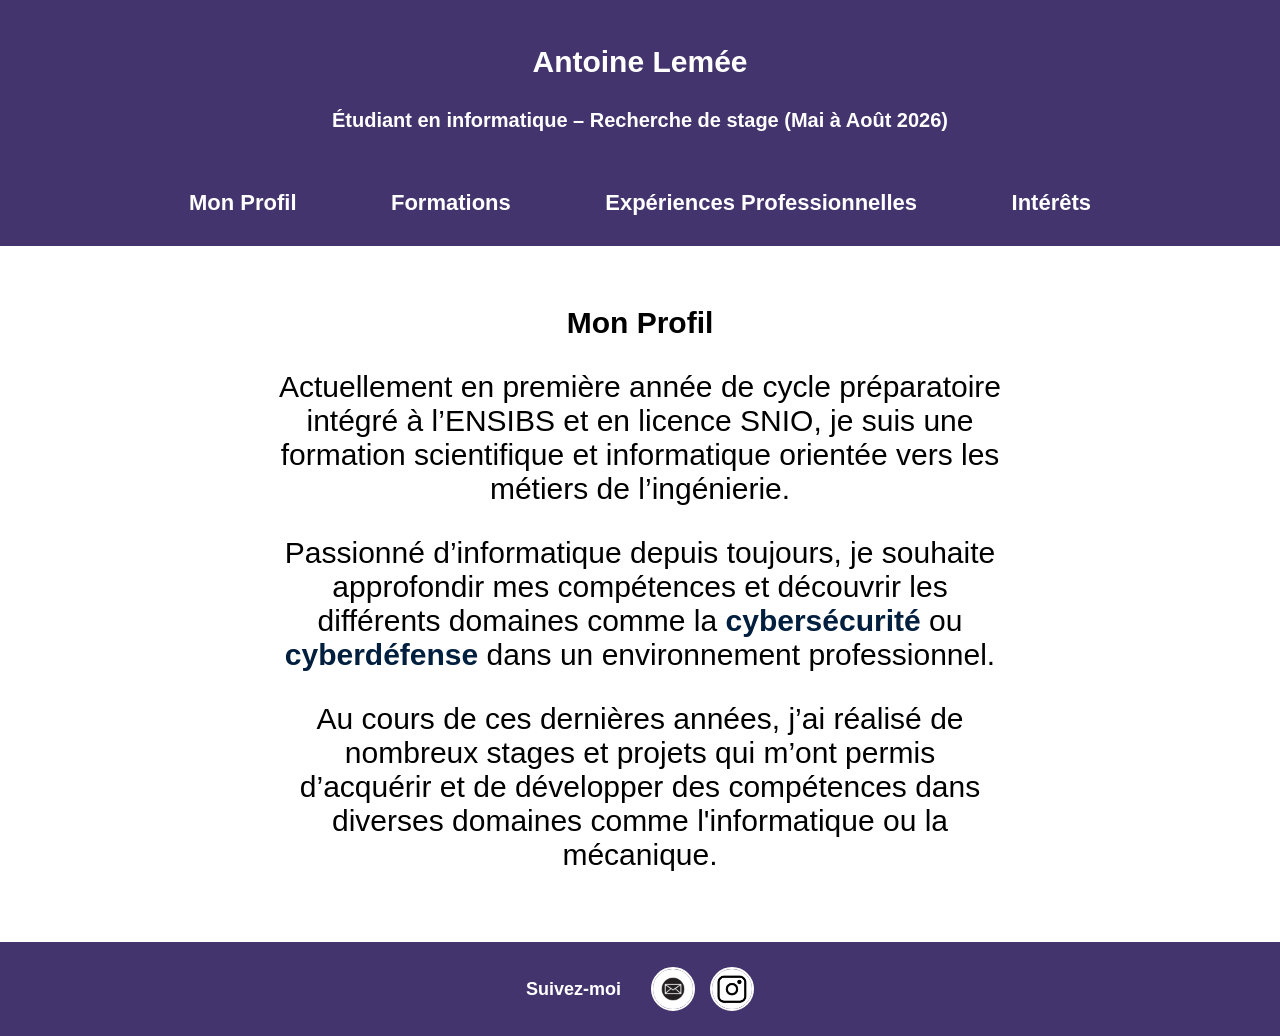
<file: index.html>
<!DOCTYPE html>
<html>
<head>
    <meta charset="UTF-8">
    <title>Mon Profil</title>
    <link rel="stylesheet" href="style.css">
    <link rel="shortcut icon" href="CV.jpg">
</head>
<body>
    <div class="top">
        <p>Antoine Lemée</p>
            <div class="titre">
                <h1>Étudiant en informatique – Recherche de stage (Mai à Août 2026)</h1>
            </div>
    </div>
    <div class="menu-nav">
        <a href="index.html" class="menu-button">Mon Profil</a>
        <a href="formations.html" class="menu-button">Formations</a>
        <a href="exp_pro.html" class="menu-button">Expériences Professionnelles</a>
        <a href="interêts.html" class="menu-button">Intérêts</a>
    </div>

   <div class="main">
            <div class="content">
                <h1>Mon Profil</h1>
                <p>Actuellement en première année de cycle préparatoire intégré à l’ENSIBS et en licence SNIO, je suis une formation scientifique et 
                    informatique orientée vers les métiers de l’ingénierie.</p>
                <p>Passionné d’informatique depuis toujours, je souhaite approfondir mes compétences et découvrir les différents domaines comme la 
                    <a href="https://www-ensibs.univ-ubs.fr/fr/formations/formations-d-ingenieurs/ingenieuur-cybersecurite-du-logiciel.html">cybersécurité</a> ou 
                    <a href="https://www-ensibs.univ-ubs.fr/fr/formations/formations/diplome-d-ingenieur-DI/sciences-technologies-sante-STS/diplome-d-ingenieur-cyberdefense-ICYB00_213.html">cyberdéfense</a> 
                    dans un environnement professionnel.</p>
                <p>Au cours de ces dernières années, j’ai réalisé de nombreux stages et projets qui m’ont permis d’acquérir et de développer des compétences dans 
                    diverses domaines comme l'informatique ou la mécanique.</p>
            </div>
            <br>
            <br>
    </div>

<div class="bottom">
        <div class="contact-bar">
            <span>Suivez-moi</span>
            <a href="mailto:antoine.lemee2007@gmail.com" target="_blank" class="contact-button"><img src="email.png" alt="Email"></a>
            <a href="https://www.instagram.com/_antoine_le/" target="_blank" class="contact-button"><img src="insta.png" alt="Instagram"></a>
        </div>
    </div>                   
</body>
</html>
</file>
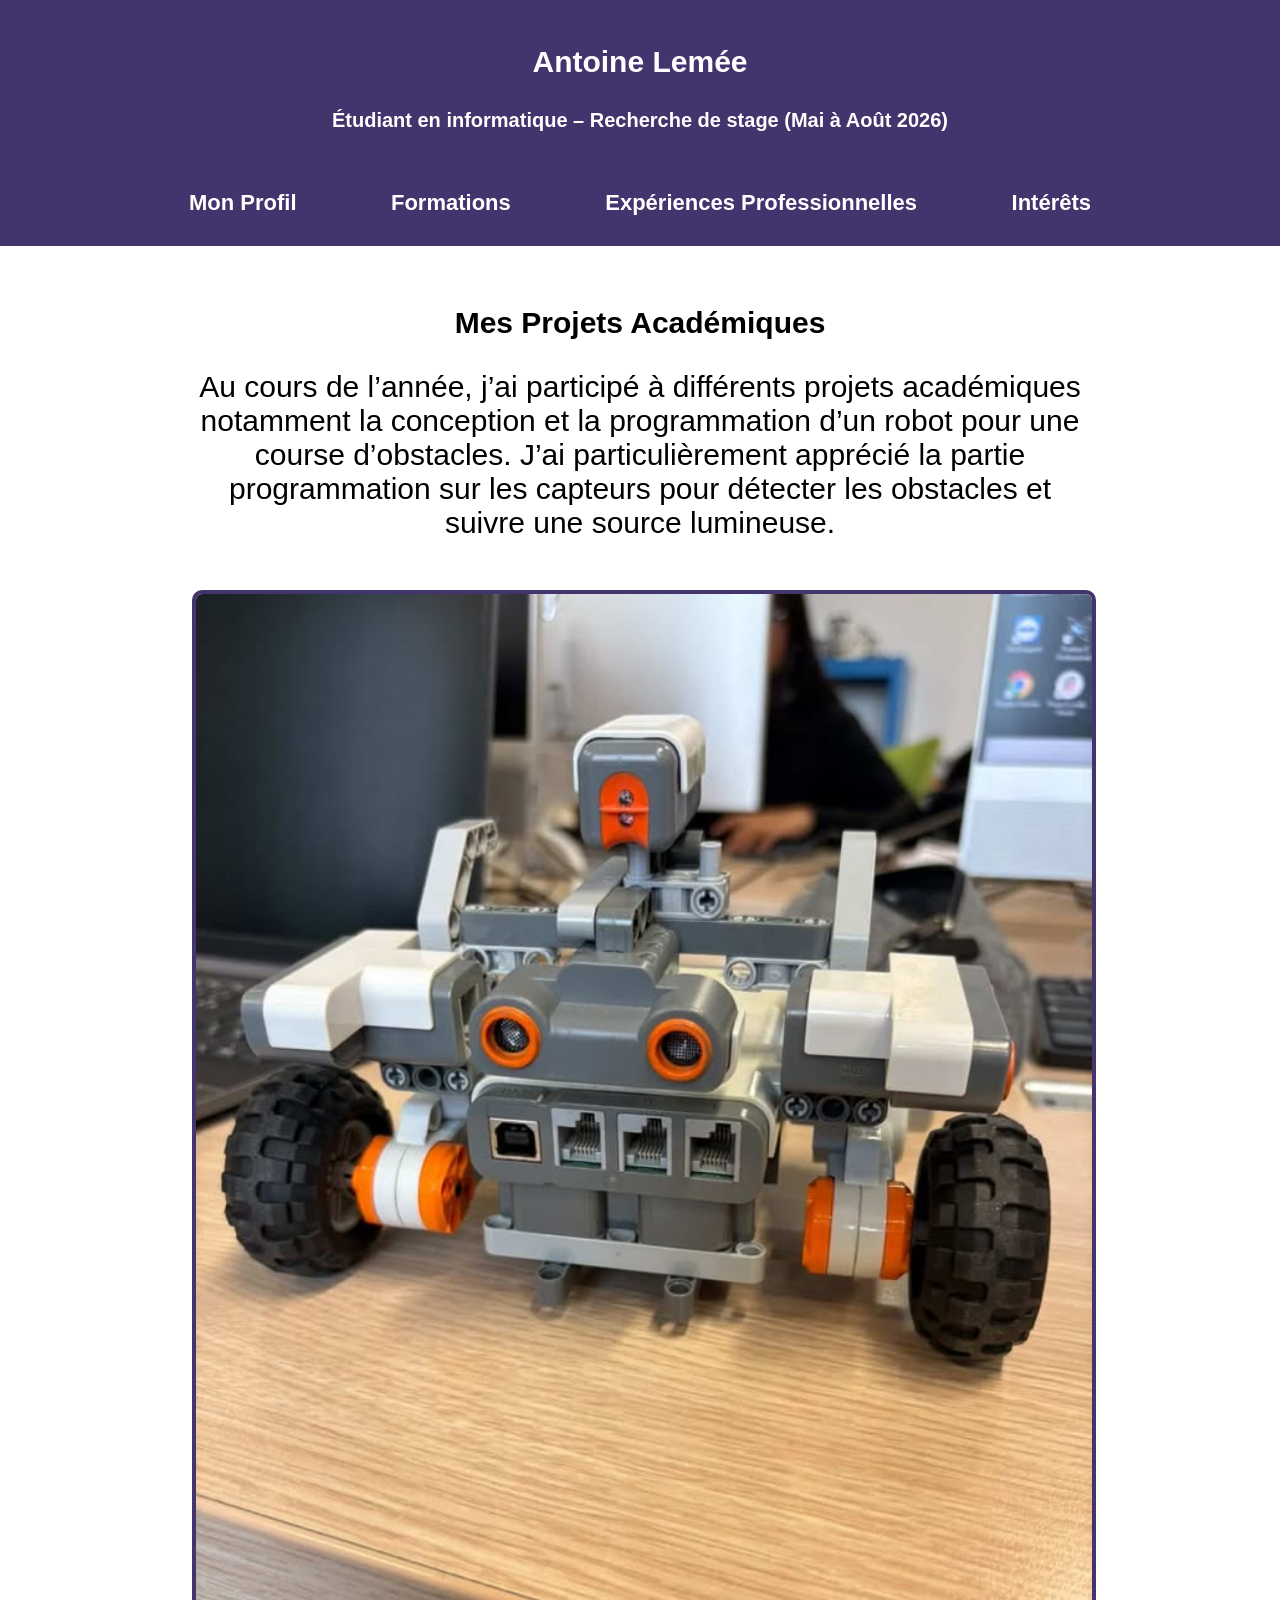
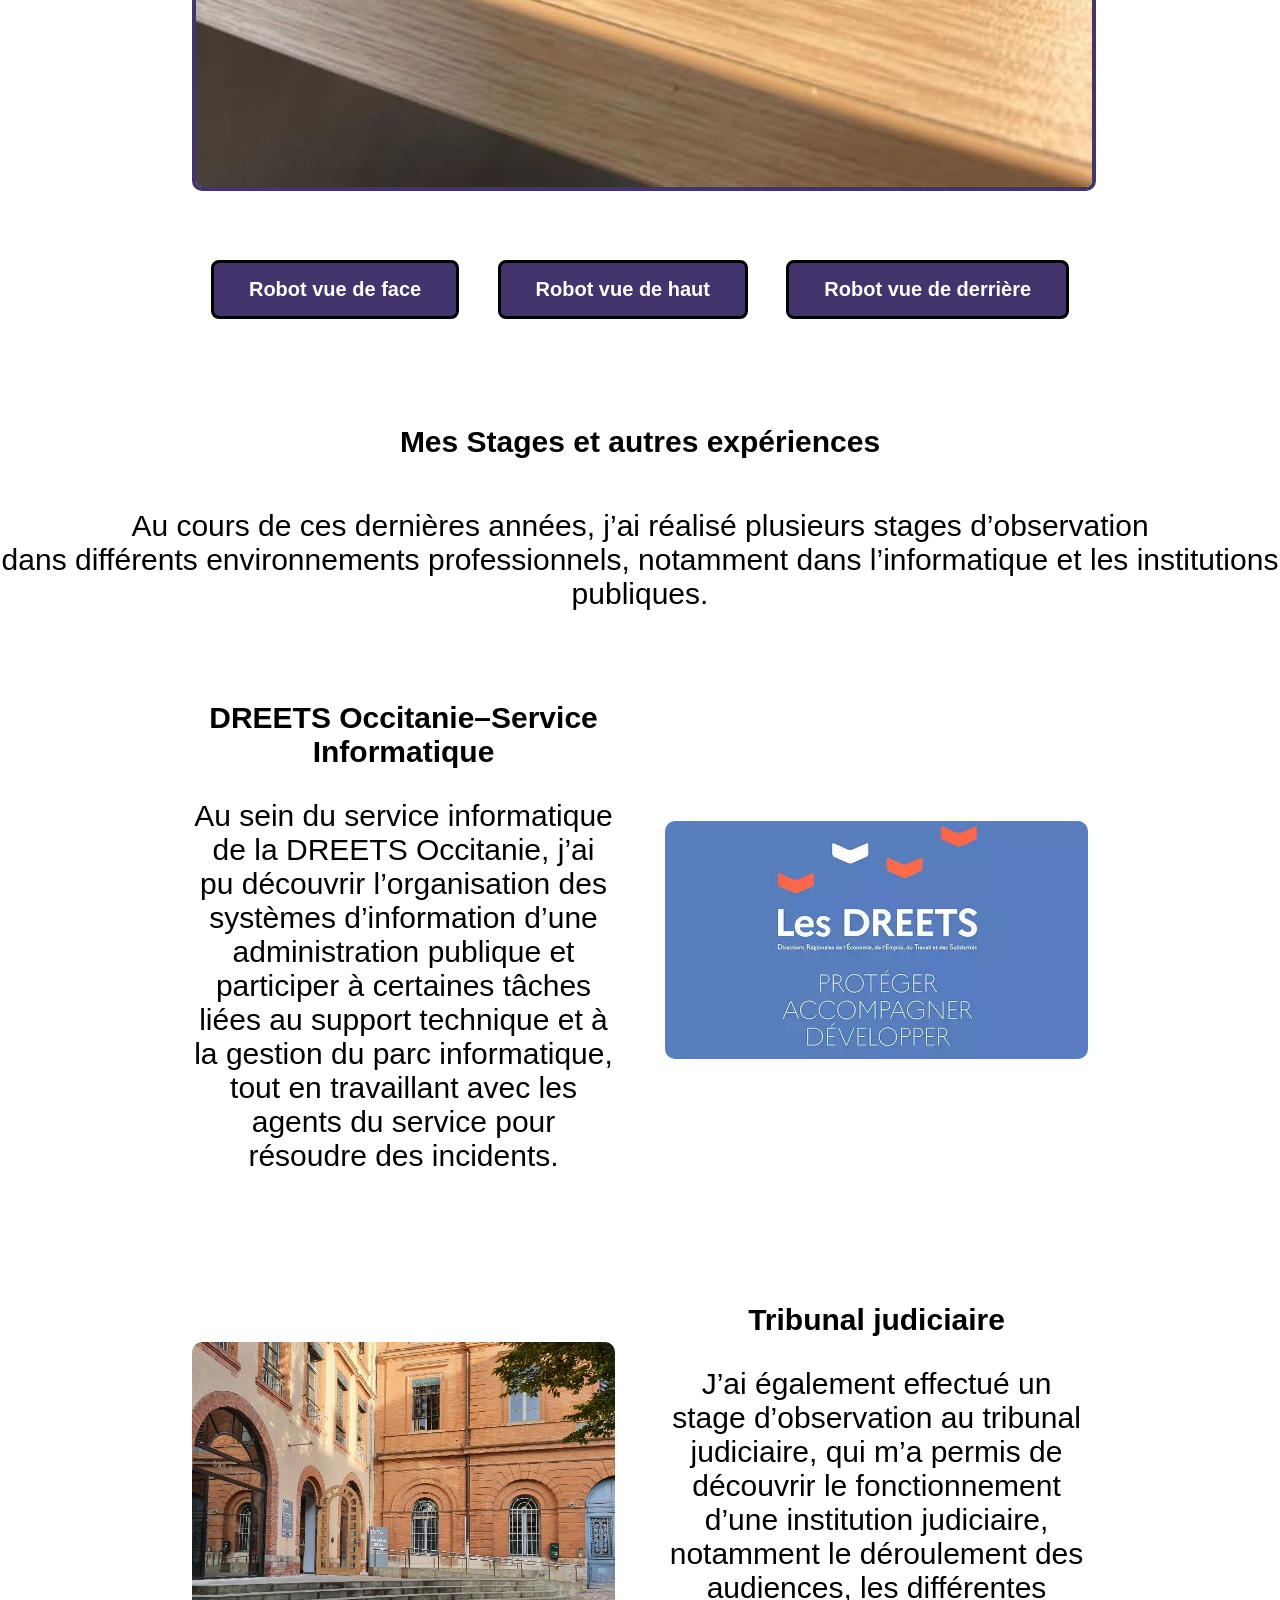
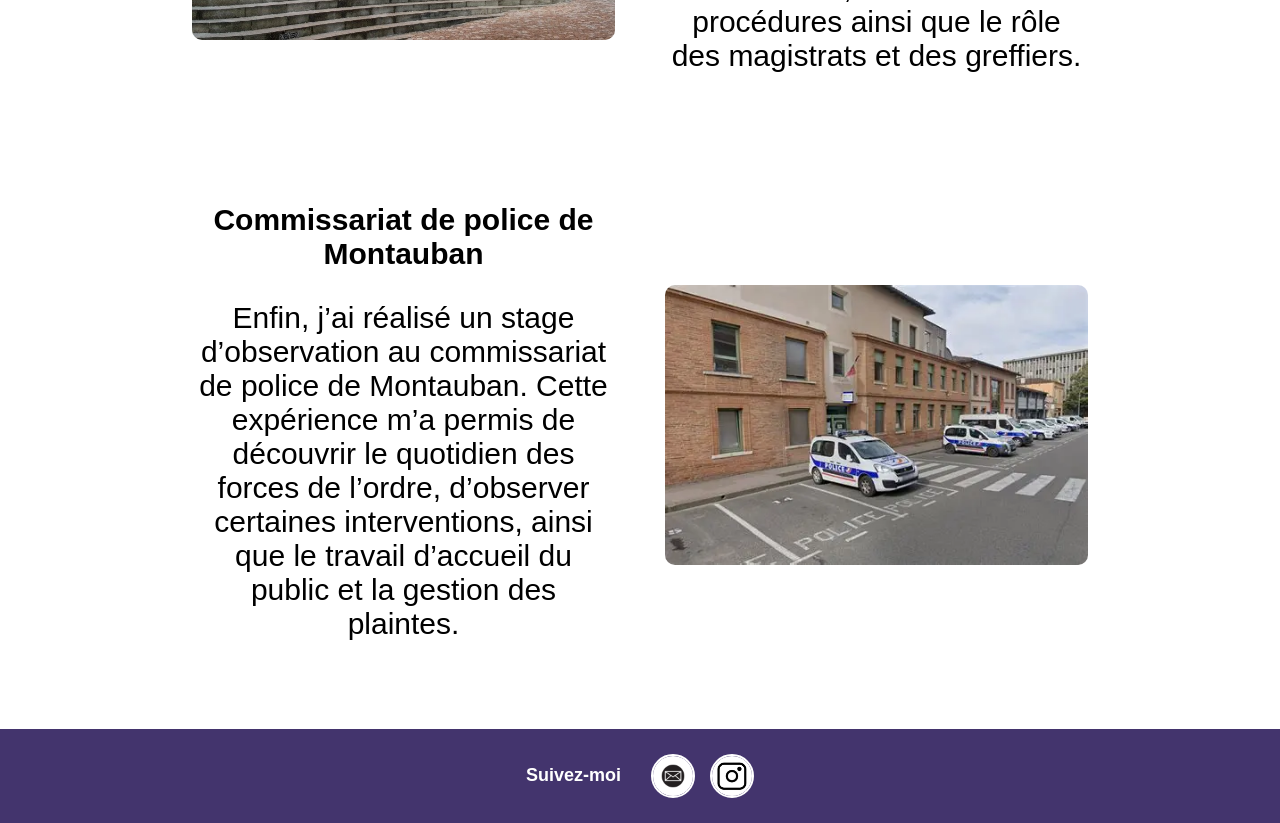
<file: exp_pro.html>
<!DOCTYPE html>
<html>
<head>
    <meta charset="UTF-8">
    <title>Expériences</title>
    <script src="site.js" defer></script>
    <link rel="stylesheet" href="style.css">
    <link rel="shortcut icon" href="CV.jpg">
</head>
<body>
    <div class="top">
        <p>Antoine Lemée</p>
        <div class="titre">
            <h1>Étudiant en informatique – Recherche de stage (Mai à Août 2026)</h1>
        </div>
    </div>
    <div class="menu-nav">
        <a href="index.html" class="menu-button">Mon Profil</a>
        <a href="formations.html" class="menu-button">Formations</a>
        <a href="exp_pro.html" class="menu-button">Expériences Professionnelles</a>
        <a href="interêts.html" class="menu-button">Intérêts</a>
    </div>

    <div class="containerrobot">
        <h1>Mes Projets Académiques</h1>
        <p>Au cours de l’année, j’ai participé à différents projets académiques notamment la conception et la programmation 
            d’un robot pour une course d’obstacles. J’ai particulièrement apprécié la partie programmation sur les capteurs 
            pour détecter les obstacles et suivre une source lumineuse.</p>
        <img id="monImage" src="robot_face.jpg" width="900" height="300" alt="Robot">
        <p><button class="button-robot" type="button" onclick="robot('face')">Robot vue de face</button>
            <button class="button-robot" type="button" onclick="robot('dessus')">Robot vue de haut</button>
            <button class="button-robot" type="button" onclick="robot('derriere')">Robot vue de derrière</button></p>
    </div>

    <h1>Mes Stages et autres expériences</h1>
    <p>Au cours de ces dernières années, j’ai réalisé plusieurs stages d’observation 
    <br>dans différents environnements professionnels, notamment dans l’informatique et les institutions publiques.
    <br>
    <div class="section-gauche-droite">
        <div class="texte">
            <h1>DREETS Occitanie–Service Informatique</h1>
            <p>Au sein du service informatique de la DREETS Occitanie, j’ai pu découvrir l’organisation des systèmes 
                d’information d’une administration publique et participer à certaines tâches liées au support technique 
                et à la gestion du parc informatique, tout en travaillant avec les agents du service pour résoudre des incidents.</p>
        </div>
        <div class="image">
            <img src="dreets-visuel.jpg" alt="Photo stage 1">
        </div>
    </div>
    <div class="section-gauche-droite inverser">
        <div class="texte">
            <h1>Tribunal judiciaire</h1>
            <p>J’ai également effectué un stage d’observation au tribunal judiciaire, qui m’a permis de découvrir le 
                fonctionnement d’une institution judiciaire, notamment le déroulement des audiences, les différentes 
                procédures ainsi que le rôle des magistrats et des greffiers.</p>
        </div>
        <div class="image">
            <img src="tribunal.jpg" alt="Photo projet personnel">
        </div>
    </div>
    <div class="section-gauche-droite">
        <div class="texte">
            <h1>Commissariat de police de Montauban</h1>
            <p>Enfin, j’ai réalisé un stage d’observation au commissariat de police de Montauban. Cette expérience 
                m’a permis de découvrir le quotidien des forces de l’ordre, d’observer certaines interventions, ainsi 
                que le travail d’accueil du public et la gestion des plaintes.</p>
        </div>
        <div class="image">
            <img src="commissariat.jpg" alt="Photo stage 1">
        </div>
    </div>
    <br>

    <div class="bottom">
        <div class="contact-bar">
            <span>Suivez-moi</span>
            <a href="mailto:antoine.lemee2007@gmail.com" target="_blank" class="contact-button"><img src="email.png" alt="Email"></a>
            <a href="https://www.instagram.com/_antoine_le/" target="_blank" class="contact-button"><img src="insta.png" alt="Instagram"></a>
        </div>
    </div> 
</body>
</html>
</file>
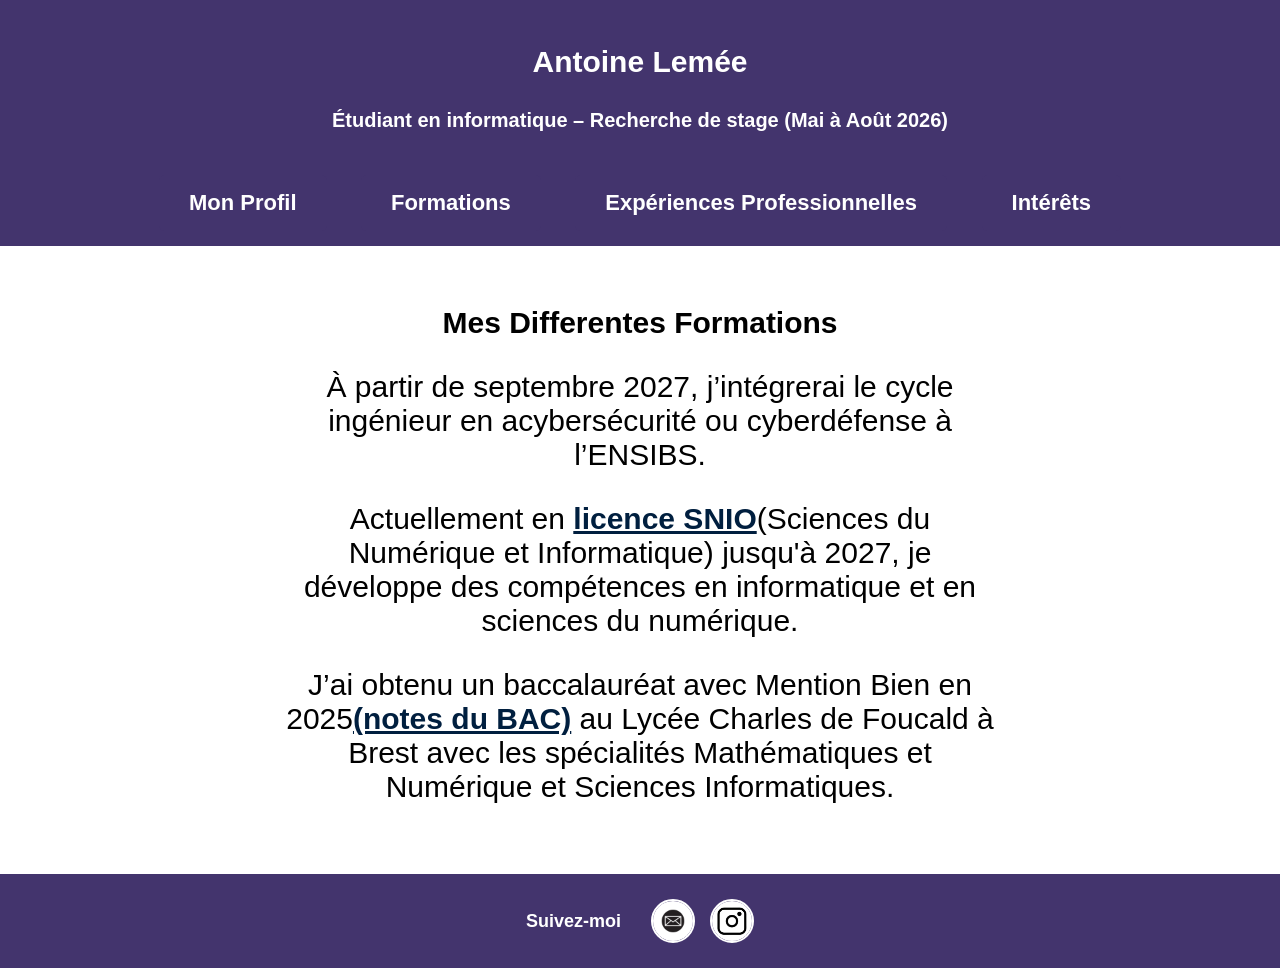
<file: formations.html>
<!DOCTYPE html>
<html>
<head>
    <meta charset="UTF-8">
    <title>Formations</title>
    <script src="site.js"></script>
    <link rel="stylesheet" href="style.css">
    <link rel="shortcut icon" href="CV.jpg">
</head>
<body>
    <div class="top">
        <p>Antoine Lemée</p>
            <div class="titre">
                <h1>Étudiant en informatique – Recherche de stage (Mai à Août 2026)</h1>
            </div>
    </div>
    <div class="menu-nav">
        <a href="index.html" class="menu-button">Mon Profil</a>
        <a href="formations.html" class="menu-button">Formations</a>
        <a href="exp_pro.html" class="menu-button">Expériences Professionnelles</a>
        <a href="interêts.html" class="menu-button">Intérêts</a>
    </div>

    <div class="main">
        <div class="content">
            <h1>Mes Differentes Formations</h1>
            <p>À partir de septembre 2027, j’intégrerai le cycle ingénieur en acybersécurité ou cyberdéfense à l’ENSIBS.</p>
            <p>Actuellement en <span class="bouton-depliant" onclick="toggleSNIO()">licence SNIO</span>(Sciences du Numérique et Informatique) jusqu'à 2027, je développe des compétences en informatique et en sciences du numérique.</p>
            <p>J’ai obtenu un baccalauréat avec Mention Bien en 2025<span class="bouton-depliant" onclick="toggleBAC()">(notes du BAC)</span> au Lycée Charles de Foucald à Brest avec les spécialités Mathématiques et Numérique et Sciences Informatiques.</p>
            <div id="descriptionSNIO" class="contenu-depliant">
                <p>
                    La licence SNIO forme les étudiants à la programmation et aux algorithmes, à l’architecture 
                    des systèmes informatiques et réseaux, ainsi qu’aux mathématiques appliquées à l’informatique. 
                    Elle permet de concevoir et d’optimiser des programmes, de comprendre le fonctionnement des 
                    systèmes et des réseaux, et d’utiliser les mathématiques pour modéliser et analyser des solutions 
                    informatiques efficaces.
                </p>
            </div>
                <div id="notesBAC" class="contenu-depliant">
                    <p><strong>Résultats du Baccalauréat</strong></p>
                    <table>
                        <tr>
                            <th>Matières</th>
                            <th>Français</th>
                            <th>Philosophie</th>
                            <th>Grand Oral</th>
                            <th>Mathématiques</th>
                            <th>NSI</th>
                        </tr>
                        <tr>
                            <td><strong>Note</strong></td>
                            <td>13,5</td>
                            <td>14</td>
                            <td>13</td>
                            <td>15</td>
                            <td>20</td>
                        </tr>
                        <tr>
                            <td><strong>Points</strong></td>
                            <td>135</td>
                            <td>112</td>
                            <td>130</td>
                            <td>240</td>
                            <td>320</td>
                        </tr>
                    </table>   
                </div>
            </div>
        </div>

    <div class="bottom">
        <div class="contact-bar">
            <span>Suivez-moi</span>
            <a href="mailto:antoine.lemee2007@gmail.com" target="_blank" class="contact-button"><img src="email.png" alt="Email"></a>
            <a href="https://www.instagram.com/_antoine_le/" target="_blank" class="contact-button"><img src="insta.png" alt="Instagram"></a>
        </div>
    </div> 
</body>
</html>
</file>
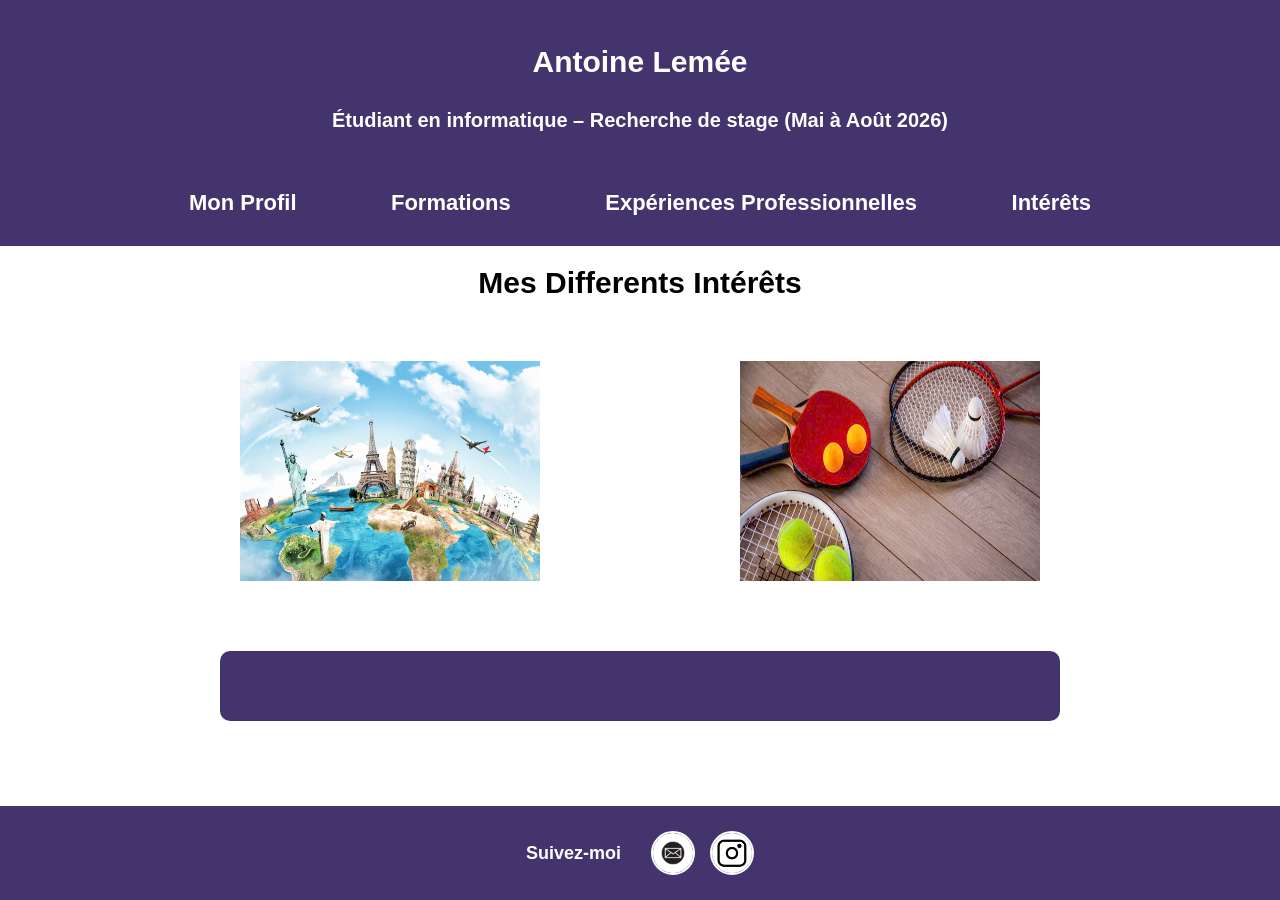
<file: interêts.html>
<!DOCTYPE html>
<html>
<head>
    <meta charset="UTF-8">
    <title>Interêts</title>
    <script src="site.js"></script>
    <link rel="stylesheet" href="style.css">
    <link rel="shortcut icon" href="CV.jpg">
</head>
<body>
    <div class="top">
        <p>Antoine Lemée</p>
            <div class="titre">
                <h1>Étudiant en informatique – Recherche de stage (Mai à Août 2026)</h1>
            </div>
    </div>
    <div class="menu-nav">
        <a href="index.html" class="menu-button">Mon Profil</a>
        <a href="formations.html" class="menu-button">Formations</a>
        <a href="exp_pro.html" class="menu-button">Expériences Professionnelles</a>
        <a href="interêts.html" class="menu-button">Intérêts</a>
    </div>

    <div class="UBS-page">
        <h1>Mes Differents Intérêts</h1>
        <div class="photo-section">
            <div class="photo-container">
                <img src="voyage.jpg">
                <div class="titre">Voyage</div>
            </div>
            <div class="photo-container">
                <img src="sport.jpg">
                <div class="titre">Sport</div>
            </div>
        </div> 
        <div class="description-section">
            <p id="description-text"></p>
        </div>
        <br>
    </div>

    <div class="bottom">
        <div class="contact-bar">
            <span>Suivez-moi</span>
            <a href="mailto:antoine.lemee2007@gmail.com" target="_blank" class="contact-button"><img src="email.png" alt="Email"></a>
            <a href="https://www.instagram.com/_antoine_le/" target="_blank" class="contact-button"><img src="insta.png" alt="Instagram"></a>
        </div>
    </div> 
</body>
</html>
</file>
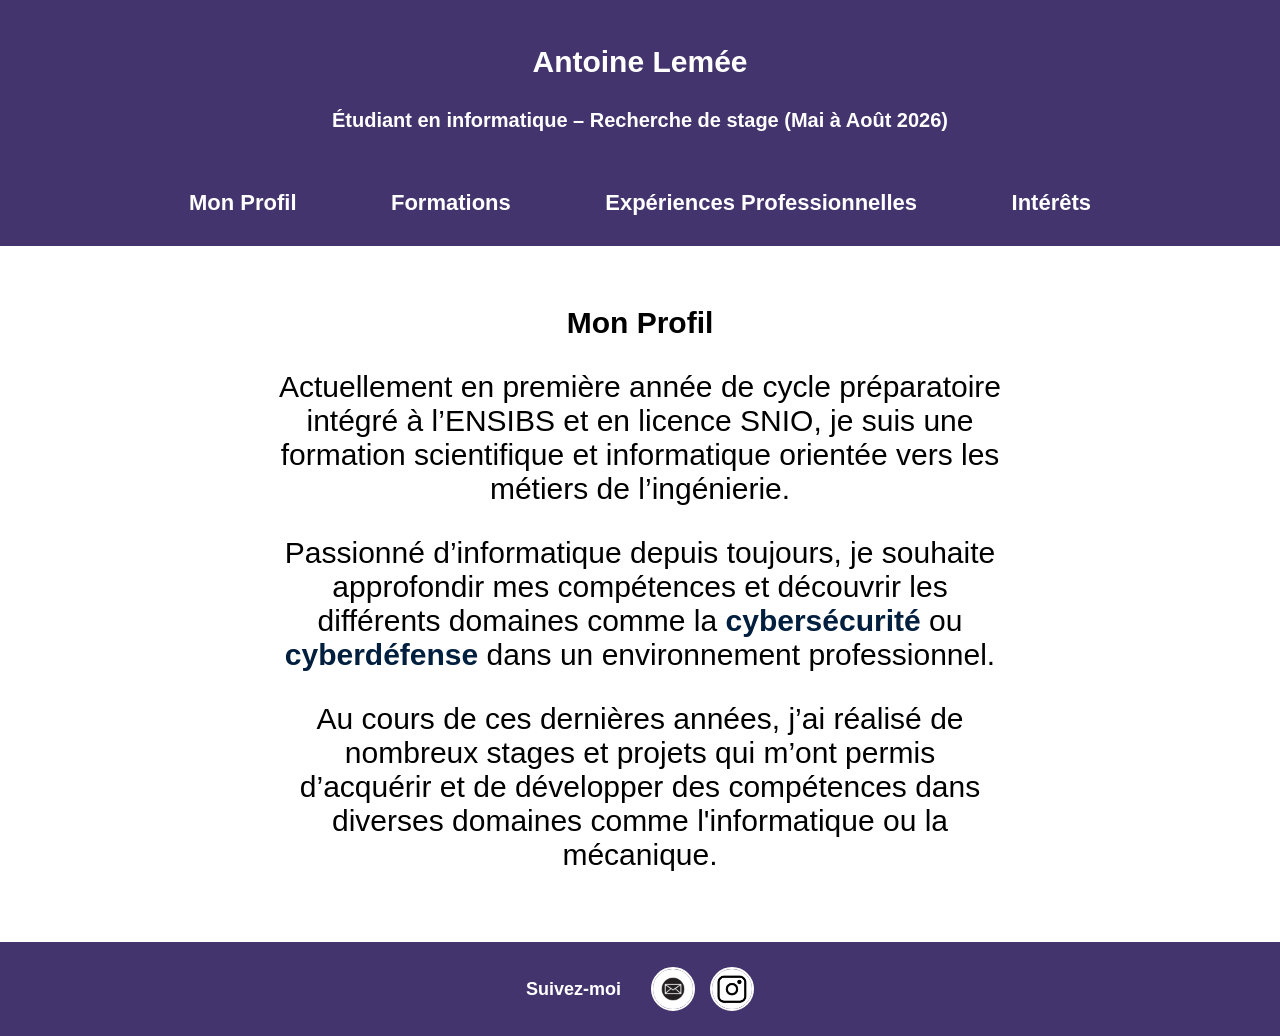
<file: profil.html>
<!DOCTYPE html>
<html>
<head>
    <meta charset="UTF-8">
    <title>Mon Profil</title>
    <link rel="stylesheet" href="style.css">
    <link rel="shortcut icon" href="CV.jpg">
</head>
<body>
    <div class="top">
        <p>Antoine Lemée</p>
            <div class="titre">
                <h1>Étudiant en informatique – Recherche de stage (Mai à Août 2026)</h1>
            </div>
    </div>
    <div class="menu-nav">
        <a href="profil.html" class="menu-button">Mon Profil</a>
        <a href="formations.html" class="menu-button">Formations</a>
        <a href="exp_pro.html" class="menu-button">Expériences Professionnelles</a>
        <a href="interêts.html" class="menu-button">Intérêts</a>
    </div>

   <div class="main">
            <div class="content">
                <h1>Mon Profil</h1>
                <p>Actuellement en première année de cycle préparatoire intégré à l’ENSIBS et en licence SNIO, je suis une formation scientifique et 
                    informatique orientée vers les métiers de l’ingénierie.</p>
                <p>Passionné d’informatique depuis toujours, je souhaite approfondir mes compétences et découvrir les différents domaines comme la 
                    <a href="https://www-ensibs.univ-ubs.fr/fr/formations/formations-d-ingenieurs/ingenieuur-cybersecurite-du-logiciel.html">cybersécurité</a> ou 
                    <a href="https://www-ensibs.univ-ubs.fr/fr/formations/formations/diplome-d-ingenieur-DI/sciences-technologies-sante-STS/diplome-d-ingenieur-cyberdefense-ICYB00_213.html">cyberdéfense</a> 
                    dans un environnement professionnel.</p>
                <p>Au cours de ces dernières années, j’ai réalisé de nombreux stages et projets qui m’ont permis d’acquérir et de développer des compétences dans 
                    diverses domaines comme l'informatique ou la mécanique.</p>
            </div>
            <br>
            <br>
    </div>

<div class="bottom">
        <div class="contact-bar">
            <span>Suivez-moi</span>
            <a href="mailto:antoine.lemee2007@gmail.com" target="_blank" class="contact-button"><img src="email.png" alt="Email"></a>
            <a href="https://www.instagram.com/_antoine_le/" target="_blank" class="contact-button"><img src="insta.png" alt="Instagram"></a>
        </div>
    </div>                   
</body>
</html>
</file>
<file: style.css>
html, body {
    height: 100%;
    margin: 0;
    font-family: Arial;
}

p{
    font-size: 30px;
    text-align: center;
}

body {
    display: flex;
    flex-direction: column;

}

.top{
    background-color: rgb(67, 52, 109);
    color: white;
    text-align: center;
    padding: 15px 0;
    font-size: 40px;
    font-weight: bold;
    font-family: 'Arial';
}

.bottom {
    background-color: rgb(67, 52, 109);
    color: white;
    text-align: center;
    padding: 15px 0;
    font-size: 40px;
    font-weight: bold;
    font-family: 'Arial';
    margin-top: auto; 
}

.button-style{
    background-color: rgb(67, 52, 109);
    color: white;
    padding: 15px 32px;
    text-align: center;
    text-decoration: none;
    display: block;
    font-size: 18px;
    margin: 4px 2px;
    cursor: pointer;
    font-weight: bold;
    width:163px;
}

.main{
    display: flex;
    flex: 1;
    width: 60%;
    margin: 20px auto;
}

.content{
    padding:20px;
}

.content p,h1{
    font-size: 30px;
}

.content a:hover{
    color: rgb(87, 66, 143);
}

.titre{
    text-align: center;
}

.titre h1{
    font-size: 20px;
    color: white;
    font-family: Arial;
}

h1{
    text-align: center;
}

a{
    color: #001f3f;
    text-decoration: none;
    font-weight: bold;
}

a:hover{
    color: black;
}

.bouton-depliant{
    color: #001f3f;
    font-weight: bold;
    cursor: pointer;
    text-decoration: underline;
}

.contenu-depliant{
    display: none;
    background-color: #f0f0f0;
    padding: 15px;
    margin-top: 10px;
    border-left: 5px solid #001f3f;
}

.contenu-depliant p{
    text-align: justify;
}

.menu-nav{
    background-color: rgb(67, 52, 109);
    text-align: center;
    padding: 15px 0;
}

.menu-button{
    background-color: rgb(67, 52, 109);
    color: white;
    padding: 15px 30px;
    margin: 0 15px;
    text-decoration: none;
    font-weight: bold;
    font-size: 22px;
    display: inline-block;
    border-radius: 5px;
    transition: 0.3s;
}

.menu-button:hover{
    background-color: rgb(53, 39, 92);
}

table{
    border-collapse: collapse;
    width: 80%;
    margin: 20px auto;
}

th, td{
    border: 1px solid black;
    padding: 10px;
    text-align: center;
}

th{
    background-color: lightgray;
}

.containerrobot{
    width: 70%;
    margin: 40px auto;
    text-align: center;
}

#monImage{
    margin: 20px 0;
    max-width: 100%;
    height: auto;
    border: 4px solid rgb(67, 52, 109);
    border-radius: 10px;
}

.button-robot{
    background-color: rgb(67, 52, 109);
    color: white;
    border: 3px solid black;
    border-radius: 8px;
    padding: 15px 35px;
    text-align: center;
    font-size: 20px;
    font-weight: bold;
    margin: 15px;
    cursor: pointer;
    transition: 0.3s;
}

.button-robot:hover{
    background-color: rgb(53, 39, 92);
    transform: scale(1.05);
}

.section-gauche-droite{
    display: flex;
    align-items: center;
    justify-content: center;
    width: 70%;
    margin: 40px auto;
    gap: 50px;
}

.texte{
    flex: 1;
    text-align: justify;
}

.image{
    flex: 1;
    text-align: center;
}

.image img{
    max-width: 100%;
    border-radius: 10px;
}

.inverser{
    flex-direction: row-reverse;
}

.contact-bar{
    color: white;
    text-align: center;
    padding: 10px 0;
    font-weight: bold;
    display: flex;
    align-items: center;
    justify-content: center;
    gap: 15px;
}

.contact-bar span{
    margin-right: 15px;
    font-size: 18px;
}

.contact-button{
    display: inline-block;
    width: 40px;
    height: 40px;
    border: 2px solid white;
    border-radius: 50%;
    overflow: hidden;
    transition: 0.3s;
}

.contact-button img{
    width: 100%;
    height: 100%;
    object-fit: cover;

}

.contact-button:hover{
    background-color: rgb(53, 39, 92);
}

body.UBS-page{
    background-color: #001f3f;
    margin: 0;
    padding: 0;
    color: white;
    font-family: Arial;
}

.photo-section{
    display: flex;
    justify-content: center;
    gap: 200px;
    padding: 40px;
    flex-wrap: wrap;
}

.photo-container{
    width: 300px;
    height: 220px;
}

.photo-container img{
    width: 100%;
    height: 100%;
}

.photo-container .titre{
    background: rgb(67, 52, 109);
    color: white;
    width: 93.3%;
    text-align: center;
    padding: 10px;
    opacity: 0;
    font-size: 16px;
}

.photo-container:hover .titre{
    opacity: 1;
}

.description-section{
    margin-top: 30px;
    padding: 20px;
    text-align: center;
    font-size: 18px;
    background-color: rgb(67, 52, 109);
    border-radius: 10px;
    max-width: 800px;
    margin-left: auto;
    margin-right: auto;
    color: white;
}
</file>
